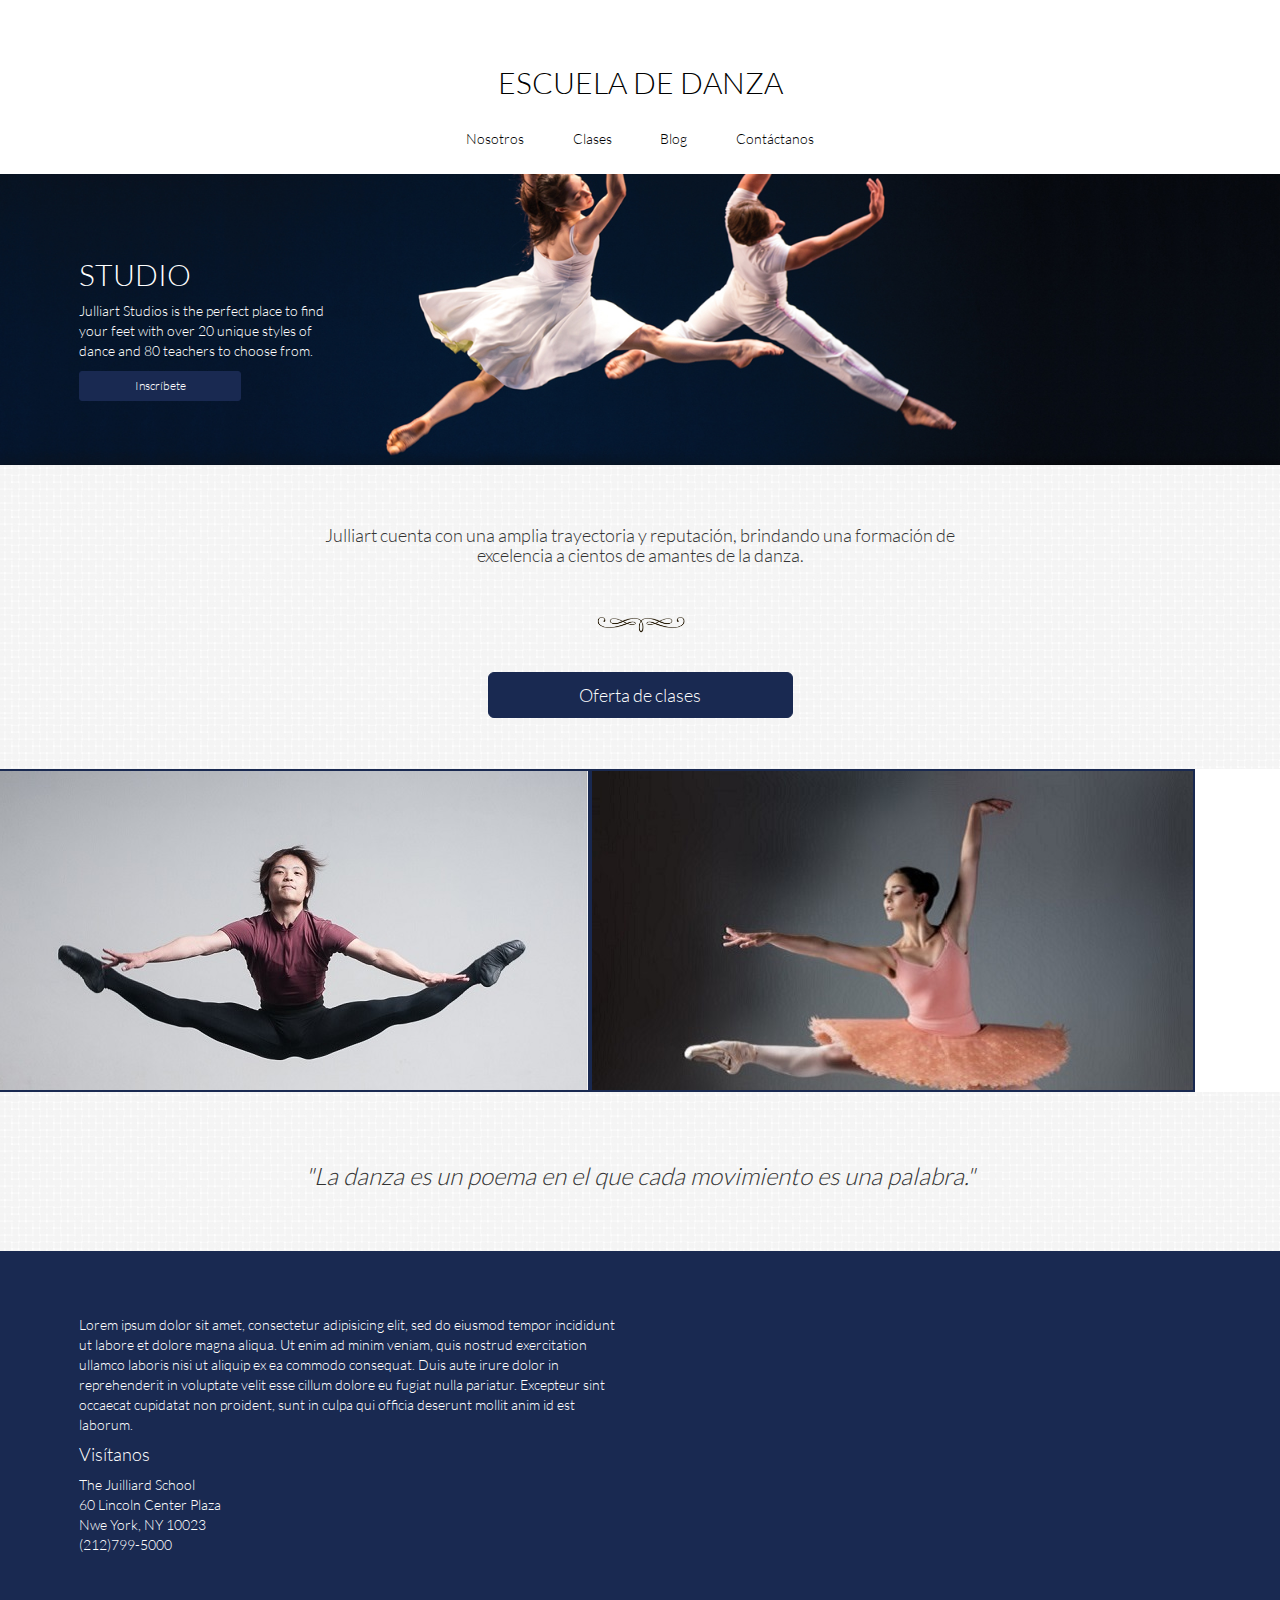
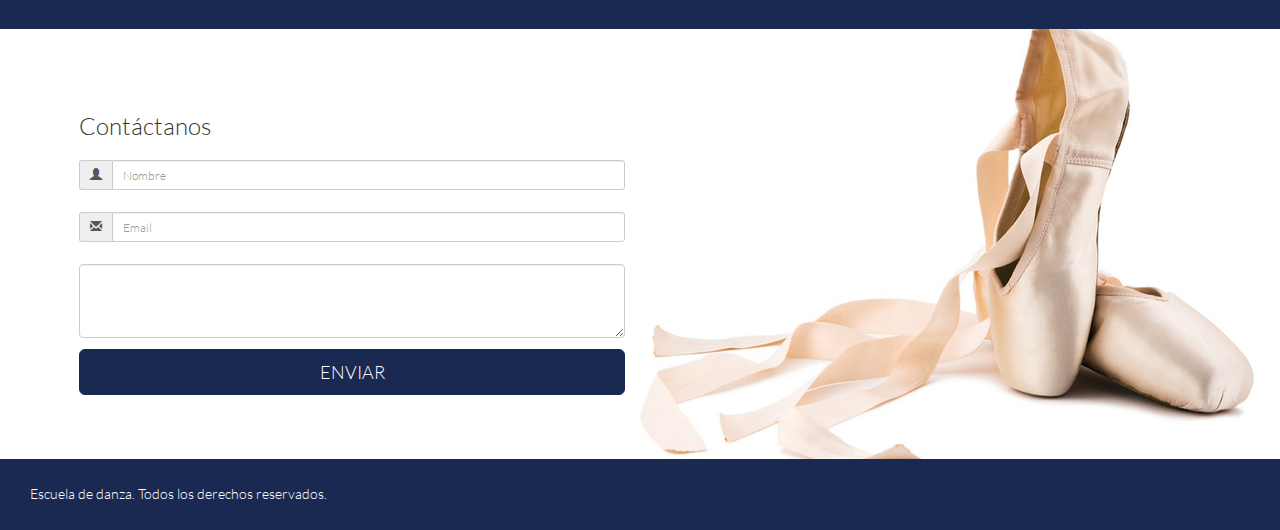
<file: index.html>
<!DOCTYPE html>
<html>
<head>
	<meta charset="UTF-8">
	<title>Escuela de Danza</title>
	<meta http-equiv="X-UA-Compatible" content="IE=edge">
	<meta name="viewport" content="width=device-width, initial-scale=1">
	<link rel='stylesheet' type='text/css' href='http://fonts.googleapis.com/css?family=Montserrat:400,700'>	
	<link rel="stylesheet" type="text/css" href="css/utilities.css">
	<link rel="stylesheet" type="text/css" href="css/common.css">
	<link rel="stylesheet" type="text/css" href="css/main.css">
	<link href="css/bootstrap.css" rel="stylesheet">
</head>
<body>	
	<section class="menu">
		<div class="container">
			<div class="row">
				<a class="titulo" href="index.html"><h2>ESCUELA DE DANZA</h2></a>
			</div>
			<nav>
				<a href="nosotros.html">Nosotros</a>
				<a href="clases.html">Clases</a>
				<a href="blog.html">Blog</a>
				<a href="#contactanos">Contáctanos</a>
			</nav>
		</div>
	</section>
	<section class="heroImg">
		<div class="container-fluid ">
			<div class="row">
				<div class="col-sm-3">
					<h2>STUDIO</h2>
					<p>Julliart Studios is the perfect place to find your feet with over 20 unique styles of dance and 80 teachers to choose from. </p>
				</div>
			</div>
			<div class="row">
				<div class="col-sm-2 col-xs-6">
					<a href="#contactanos" type="button" class="btn btn-default btn-sm btn-block">Inscríbete</a>
				</div>
			</div>			
		</div>
	</section>
	<section class="frase">
		<div class="row">
			<div class="col-sm-12">
				<h4>Julliart cuenta con una amplia trayectoria y reputación, brindando una formación de excelencia a cientos de amantes de la danza.</h4>	
			</div>
		</div>
		<div class="row">
			<div class="col-sm-12">
				<img src="img/decoration_1.png" alt="">
			</div>			
		</div>
		<div class="row">
			<div class="col-md-6 col-md-offset-3">
				<a href="clases.html" type="button" class="btn btn-default btn-lg btn-block">Oferta de clases</a>
			</div>
		</div>
	</section>	
	<section class="instructores sinpadding">
		<div class="row rowTable">
			<div class="col-sm-6">
				<img class="instructor1 borde" src="img/instructor_4.jpg">
			</div>
			<div class="col-sm-6 hidden-xs">
				<img class="instructor2 borde" src="img/profesor_9.jpg">
			</div>
		</div>
		<div class="frase">
			<div class="row">
				<div class="col-sm-12">
					<h3><em>"La danza es un poema en el que cada movimiento es una palabra."</em></h3>
				</div>
			</div>
		</div>
	</section>
	<section class="visitanos">
		<div class="container-fluid">
			<div class="row">
				<div class="col-sm-6">
					<p>Lorem ipsum dolor sit amet, consectetur adipisicing elit, sed do eiusmod
					tempor incididunt ut labore et dolore magna aliqua. Ut enim ad minim veniam,
					quis nostrud exercitation ullamco laboris nisi ut aliquip ex ea commodo
					consequat. Duis aute irure dolor in reprehenderit in voluptate velit esse
					cillum dolore eu fugiat nulla pariatur. Excepteur sint occaecat cupidatat non
					proident, sunt in culpa qui officia deserunt mollit anim id est laborum.</p>
					<h4>Visítanos</h4>
					<p>The Juilliard School <br> 60 Lincoln Center Plaza <br> Nwe York, NY 10023 <br> (212)799-5000</p>
				</div>
				<div class="col-sm-6">
					<div id="map" style="width:100%;height:250px;"></div> 
				</div>
			</div>
		</div>
	</section>
	<section class="contactanos" id="contactanos">
		<div class="container-fluid">
			<div class="row">
				<div class="col-sm-12">
					<h3>Contáctanos</h3>
				</div>
			</div>
			<div class="row">
				<div class="col-sm-6">
					<div class="input-group input-group-sm p2">
						<span class="input-group-addon" id="sizing-addon1">
							<span class="glyphicon glyphicon-user" aria-hidden="true"></span>
						</span>
						<input type="text" class="form-control" placeholder="Nombre" aria-describedby="sizing-addon1">
					</div>
					<div class="input-group input-group-sm p2">
						<span class="input-group-addon" id="sizing-addon1">
							<span class="glyphicon glyphicon-envelope" aria-hidden="true"></span>
						</span>
						<input type="text" class="form-control" placeholder="Email" aria-describedby="sizing-addon1">
					</div>
					<div class="p2">
						<textarea class="form-control" rows="3"></textarea>
					</div>	
					<!--<input class="input1" type="text" placeholder="Prueba">-->
					<button type="button" class="btn btn-default btn-lg btn-block p2">ENVIAR</button>	
				</div>
			</div>
		</div>
	</section>
	<footer class="p2">
		<div class="container-fluid">
			<row class="col-sm-12">	
				<p class="sinmargin">Escuela de danza. Todos los derechos reservados.</p>
			</row>
		</div>
	</footer>

	<script src="http://maps.google.com/maps/api/js?sensor=false&callback=iniciar"></script>
	<script>
		function iniciar() {
		var mapOptions = {
			center: new google.maps.LatLng(25.80, -80.30),
			zoom: 10,
			mapTypeId: google.maps.MapTypeId.ROADMAP
		};
		var map = new google.maps.Map(document.getElementById("map"),mapOptions);
		}              
	</script>
</body>
</html>
</file>
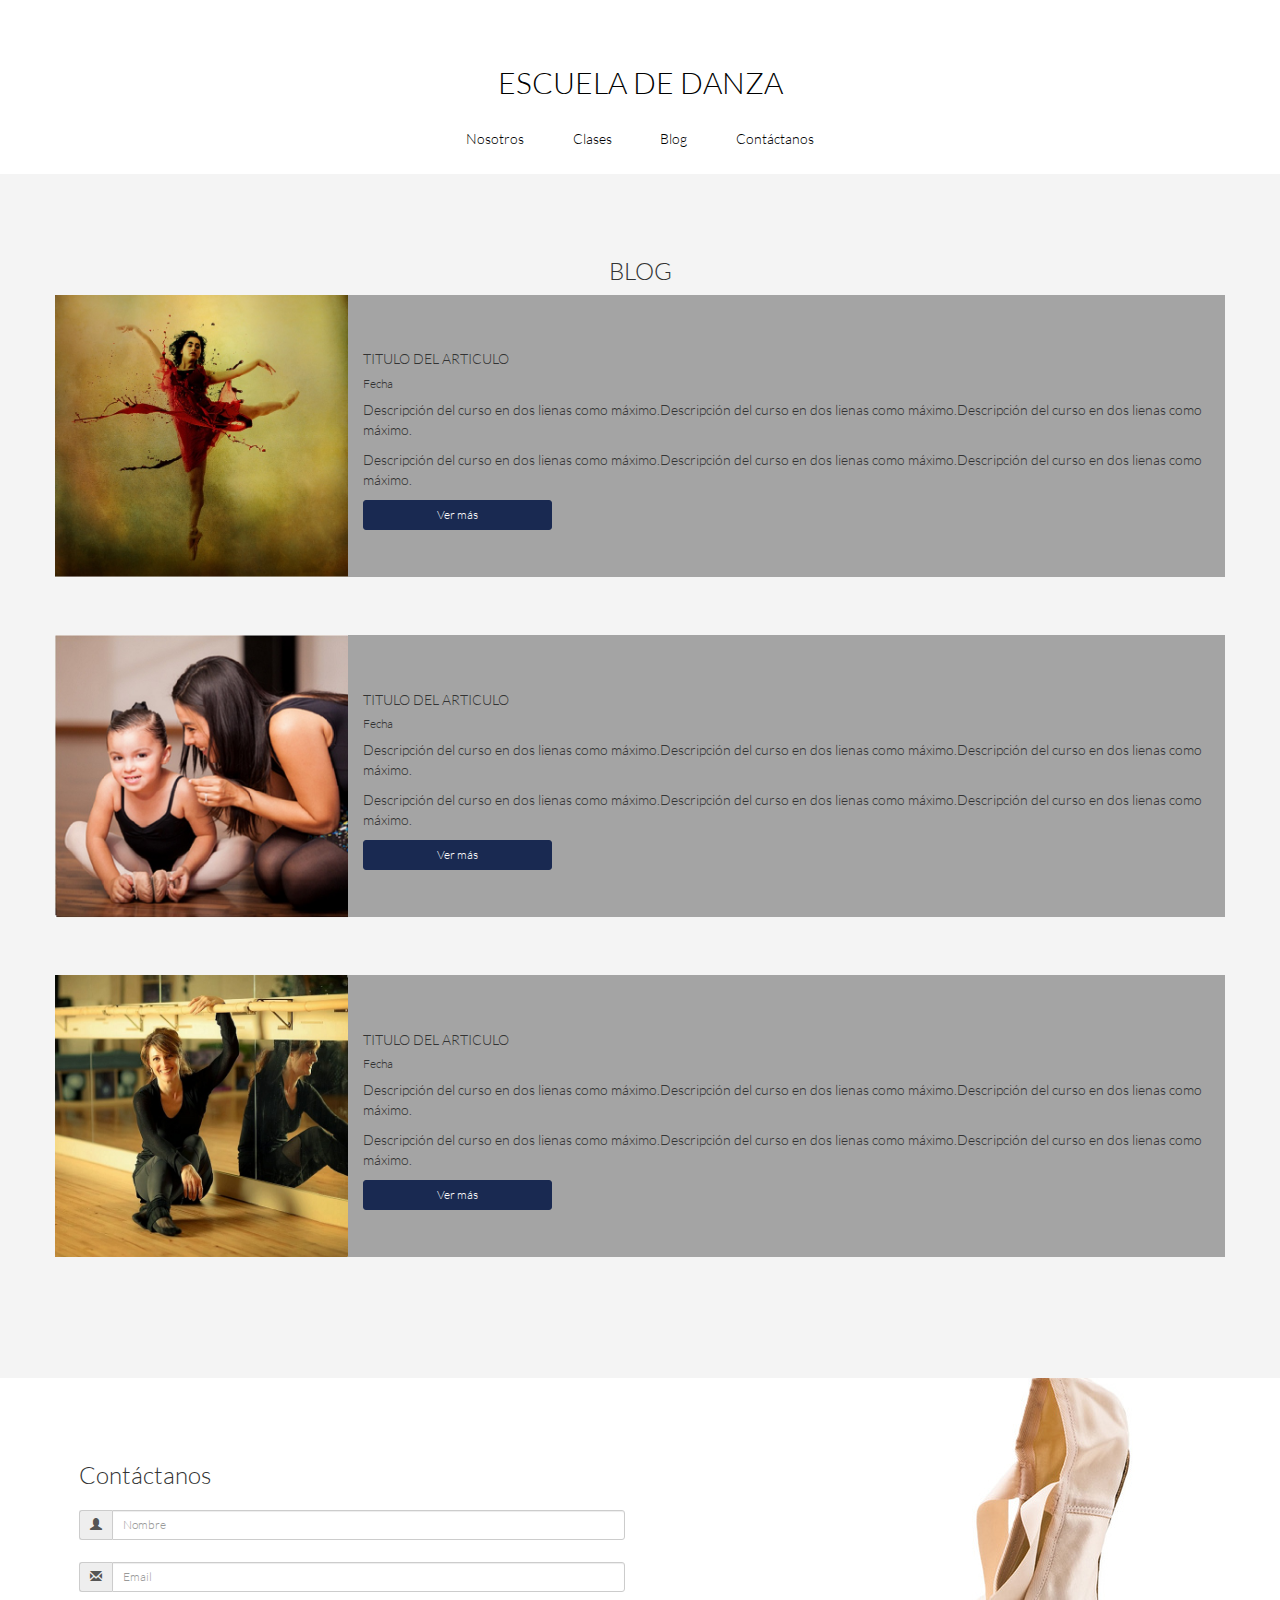
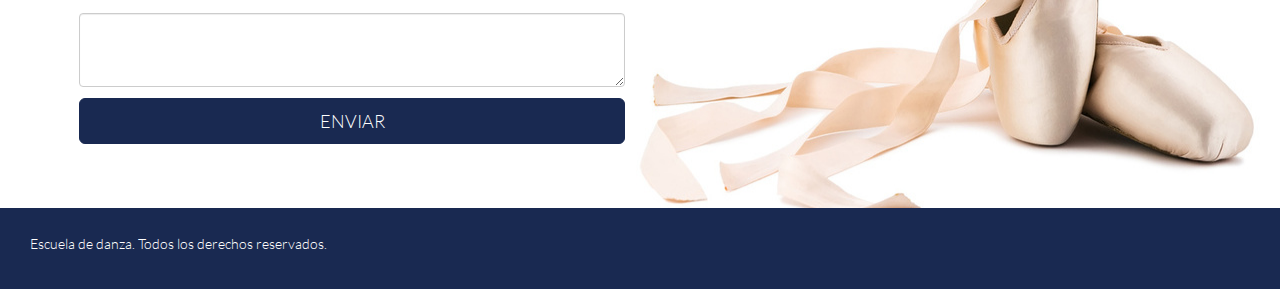
<file: blog.html>
<!DOCTYPE html>
<html>
<head>
<meta charset="UTF-8">
	<title>Escuela de Danza</title>
	<meta http-equiv="X-UA-Compatible" content="IE=edge">
	<meta name="viewport" content="width=device-width, initial-scale=1">
	<link rel='stylesheet' type='text/css' href='http://fonts.googleapis.com/css?family=Montserrat:400,700'>	
	<link rel="stylesheet" type="text/css" href="css/utilities.css">
	<link rel="stylesheet" type="text/css" href="css/common.css">
	<link rel="stylesheet" type="text/css" href="css/blog.css">
	<link href="css/bootstrap.css" rel="stylesheet">
</head>
<body>	
	<section class="menu">
		<div class="container">
			<div class="row">
				<a class="titulo" href="index.html"><h2>ESCUELA DE DANZA</h2></a>
			</div>
			<nav>
				<a href="nosotros.html">Nosotros</a>
				<a href="clases.html">Clases</a>
				<a href="blog.html">Blog</a>
				<a href="index.html#contactanos">Contáctanos</a>
			</nav>
		</div>
	</section>
	<section class="blog bg-gray text-left pb-5 pt-5">
		<div class="container">
			<div class="row">
				<div class="col-sm-12 text-center">
					<h3>BLOG</h3>
				</div>
			</div>
			<div class="row pb-5">
				<div class="col-sm-3 pd-0">
					<img src="img/blog1.jpg" alt="">
				</div>
				<div class="col-sm-9 bg-plomo-oscuro pt-4 pb-4">
					<h5>TITULO DEL ARTICULO</h5>
					<h6>Fecha</h6>
					<p>Descripción del curso en dos lienas como máximo.Descripción del curso en dos lienas como máximo.Descripción del curso en dos lienas como máximo.</p>
					<p>Descripción del curso en dos lienas como máximo.Descripción del curso en dos lienas como máximo.Descripción del curso en dos lienas como máximo.</p>
					<div class="row">
						<div class="col-sm-3">
							<button type="button" class="btn btn-default btn-sm btn-block p2">Ver más</button>
						</div>
					</div>
				</div>
			</div>
			<div class="row pb-5">
				<div class="col-sm-3 pd-0">
					<img src="img/profesor_5.jpg" alt="">
				</div>
				<div class="col-sm-9 bg-plomo-oscuro pt-4 pb-4">
					<h5>TITULO DEL ARTICULO</h5>
					<h6>Fecha</h6>
					<p>Descripción del curso en dos lienas como máximo.Descripción del curso en dos lienas como máximo.Descripción del curso en dos lienas como máximo.</p>
					<p>Descripción del curso en dos lienas como máximo.Descripción del curso en dos lienas como máximo.Descripción del curso en dos lienas como máximo.</p>
					<div class="row">
						<div class="col-sm-3">
							<button type="button" class="btn btn-default btn-sm btn-block p2">Ver más</button>
						</div>
					</div>
				</div>
			</div>
			<div class="row pb-5">
				<div class="col-sm-3 pd-0">
					<img src="img/instructor_1.jpg" alt="">
				</div>
				<div class="col-sm-9 bg-plomo-oscuro pt-4 pb-4">
					<h5>TITULO DEL ARTICULO</h5>
					<h6>Fecha</h6>
					<p>Descripción del curso en dos lienas como máximo.Descripción del curso en dos lienas como máximo.Descripción del curso en dos lienas como máximo.</p>
					<p>Descripción del curso en dos lienas como máximo.Descripción del curso en dos lienas como máximo.Descripción del curso en dos lienas como máximo.</p>
					<div class="row">
						<div class="col-sm-3">
							<button type="button" class="btn btn-default btn-sm btn-block p2">Ver más</button>
						</div>
					</div>
				</div>
			</div>
		</div>
	</section>
	<section class="contactanos">
		<div class="container-fluid">
			<div class="row">
				<div class="col-sm-12">
					<h3>Contáctanos</h3>
				</div>
			</div>
			<div class="row">
				<div class="col-sm-6">
					<div class="input-group input-group-sm p2">
						<span class="input-group-addon" id="sizing-addon1">
							<span class="glyphicon glyphicon-user" aria-hidden="true"></span>
						</span>
						<input type="text" class="form-control" placeholder="Nombre" aria-describedby="sizing-addon1">
					</div>
					<div class="input-group input-group-sm p2">
						<span class="input-group-addon" id="sizing-addon1">
							<span class="glyphicon glyphicon-envelope" aria-hidden="true"></span>
						</span>
						<input type="text" class="form-control" placeholder="Email" aria-describedby="sizing-addon1">
					</div>
					<div class="p2">
						<textarea class="form-control" rows="3"></textarea>
					</div>	
					<!--<input class="input1" type="text" placeholder="Prueba">-->
					<button type="button" class="btn btn-default btn-lg btn-block p2">ENVIAR</button>	
				</div>
			</div>
		</div>
	</section>
	<footer class="p2">
		<div class="container-fluid">
			<row class="col-sm-12">	
				<p class="sinmargin">Escuela de danza. Todos los derechos reservados.</p>
			</row>
		</div>
	</footer>

</body>
</html>
</file>
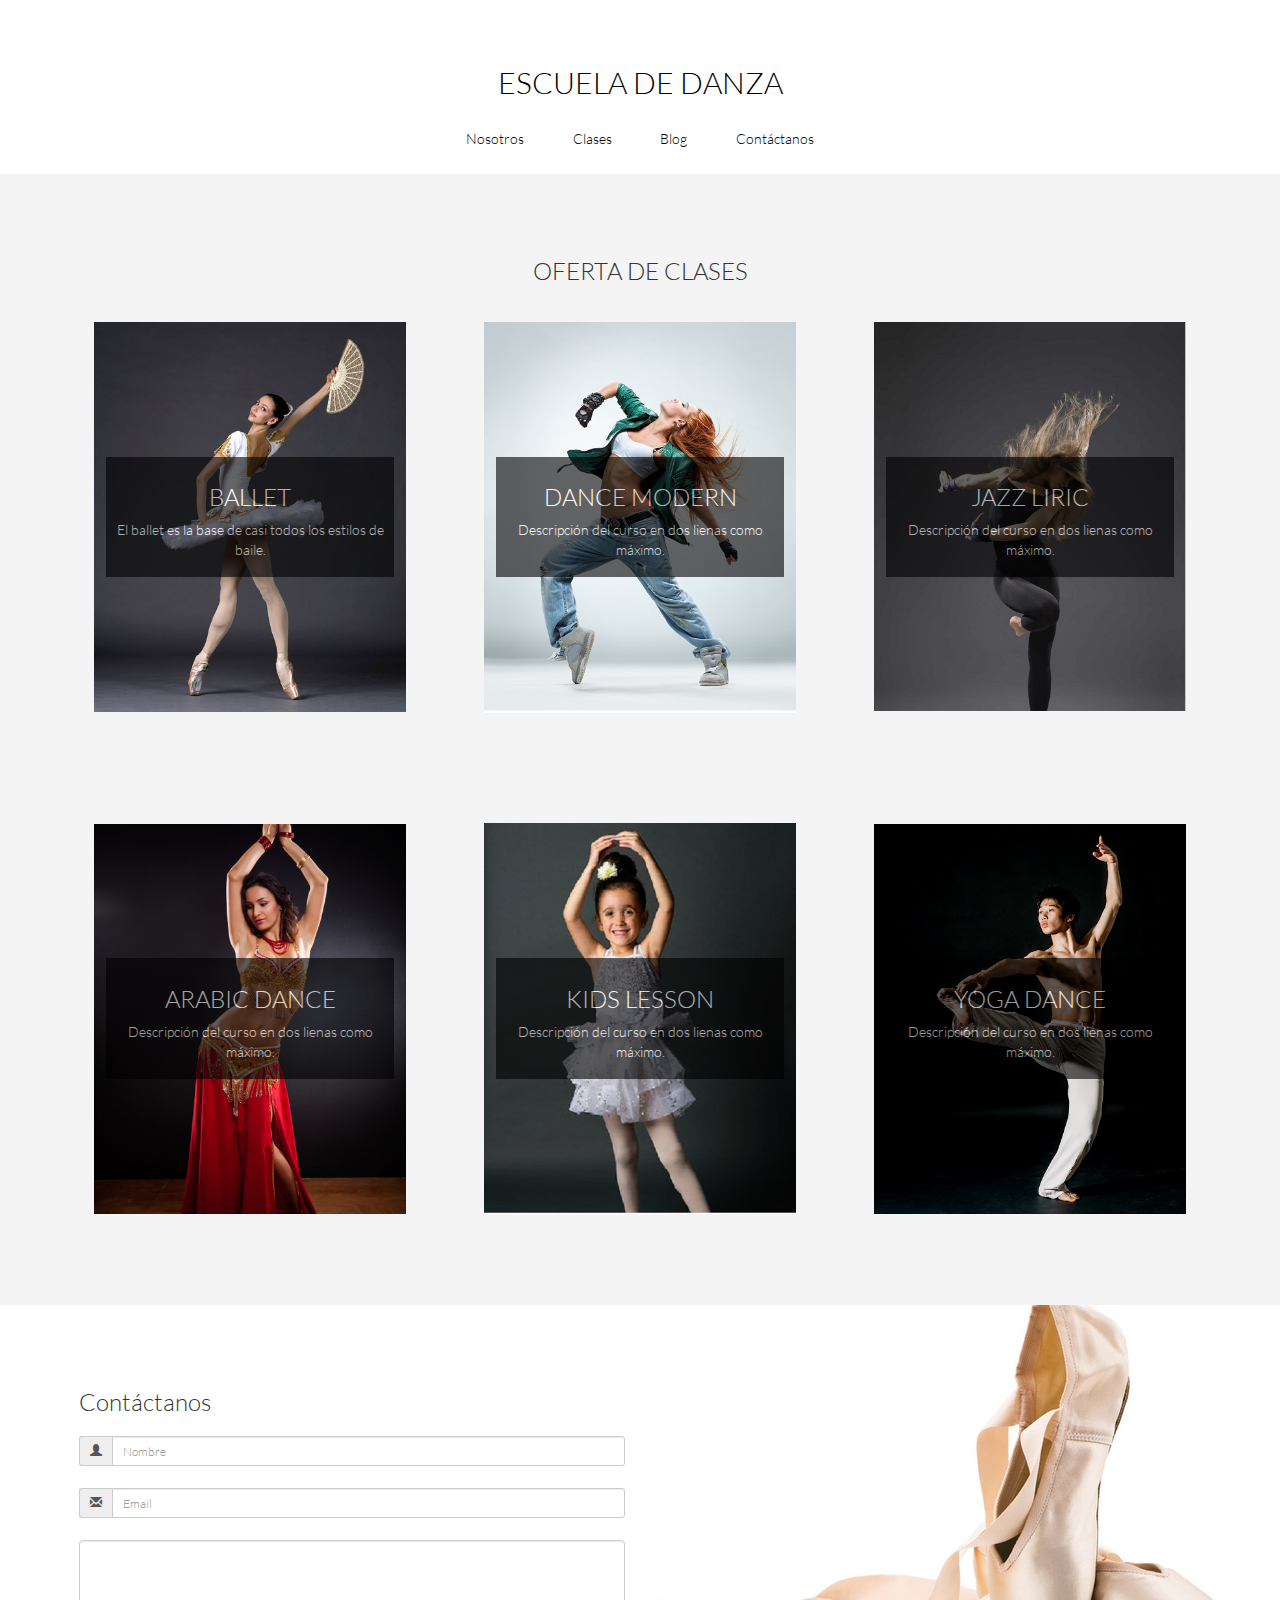
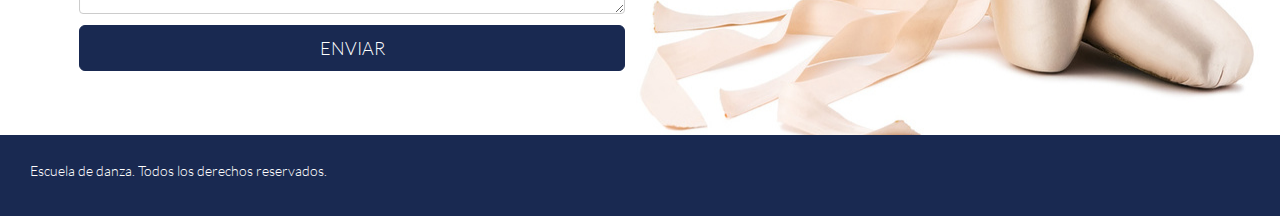
<file: clases.html>
<!DOCTYPE html>
<html>
<head>
<meta charset="UTF-8">
	<title>Escuela de Danza</title>
	<meta http-equiv="X-UA-Compatible" content="IE=edge">
	<meta name="viewport" content="width=device-width, initial-scale=1">
	<link rel='stylesheet' type='text/css' href='http://fonts.googleapis.com/css?family=Montserrat:400,700'>	
	<link rel="stylesheet" type="text/css" href="css/utilities.css">
	<link rel="stylesheet" type="text/css" href="css/common.css">
	<link rel="stylesheet" type="text/css" href="css/clases.css">
	<link href="css/bootstrap.css" rel="stylesheet">
</head>
<body>	
	<section class="menu">
		<div class="container">
			<div class="row">
				<a class="titulo" href="index.html"><h2>ESCUELA DE DANZA</h2></a>
			</div>
			<nav>
				<a href="nosotros.html">Nosotros</a>
				<a href="clases.html">Clases</a>
				<a href="blog.html">Blog</a>
				<a href="index.html#contactanos">Contáctanos</a>
			</nav>
		</div>
	</section>
	<section class="oferta-clases bg-gray text-center pb-5 pt-5">
		<div class="container">
			<div class="row">
				<div class="col-sm-12">
					<h3>OFERTA DE CLASES</h3>
				</div>
			</div>
			<div class="row text-white">
				<div class="col-sm-4 ballet bg col-xs-12">
					<div class="bg-black-op mt-45 mb-45">
						<h3>BALLET</h3>
						<p>El ballet es la base de casi todos los estilos de baile.</p>
					</div>
				</div>
				<div class="col-sm-4 breakdance bg col-xs-12">
					<div class="bg-black-op mt-45 mb-45">
						<h3>DANCE MODERN</h3>
						<p>Descripción del curso en dos lienas como máximo.</p>
					</div>
				</div>
				<div class="col-sm-4 lirical bg col-xs-12">
					<div class="bg-black-op mt-45 mb-45">
						<h3>JAZZ LIRIC</h3>
						<p>Descripción del curso en dos lienas como máximo.</p>
					</div>
				</div>
			</div>
			<div class="row pt-5 text-white">
				<div class="col-sm-4 arabe bg col-xs-12">
					<div class="bg-black-op mt-45 mb-45">
						<h3>ARABIC DANCE</h3>
						<p>Descripción del curso en dos lienas como máximo.</p>
					</div>
				</div>
				<div class="col-sm-4 little bg col-xs-12">
					<div class="bg-black-op mt-45 mb-45">
						<h3>KIDS LESSON</h3>
						<p>Descripción del curso en dos lienas como máximo.</p>
					</div>
				</div>
				<div class="col-sm-4 yoga bg col-xs-12">
					<div class="bg-black-op mt-45 mb-45">
						<h3>YOGA DANCE</h3>
						<p>Descripción del curso en dos lienas como máximo.</p>
					</div>
				</div>
			</div>
		</div>
	</section>
	<section class="contactanos">
		<div class="container-fluid">
			<div class="row">
				<div class="col-sm-12">
					<h3>Contáctanos</h3>
				</div>
			</div>
			<div class="row">
				<div class="col-sm-6">
					<div class="input-group input-group-sm p2">
						<span class="input-group-addon" id="sizing-addon1">
							<span class="glyphicon glyphicon-user" aria-hidden="true"></span>
						</span>
						<input type="text" class="form-control" placeholder="Nombre" aria-describedby="sizing-addon1">
					</div>
					<div class="input-group input-group-sm p2">
						<span class="input-group-addon" id="sizing-addon1">
							<span class="glyphicon glyphicon-envelope" aria-hidden="true"></span>
						</span>
						<input type="text" class="form-control" placeholder="Email" aria-describedby="sizing-addon1">
					</div>
					<div class="p2">
						<textarea class="form-control" rows="3"></textarea>
					</div>	
					<!--<input class="input1" type="text" placeholder="Prueba">-->
					<button type="button" class="btn btn-default btn-lg btn-block p2">ENVIAR</button>	
				</div>
			</div>
		</div>
	</section>
	<footer class="p2">
		<div class="container-fluid">
			<row class="col-sm-12">	
				<p class="sinmargin">Escuela de danza. Todos los derechos reservados.</p>
			</row>
		</div>
	</footer>
</body>
</html>
</file>
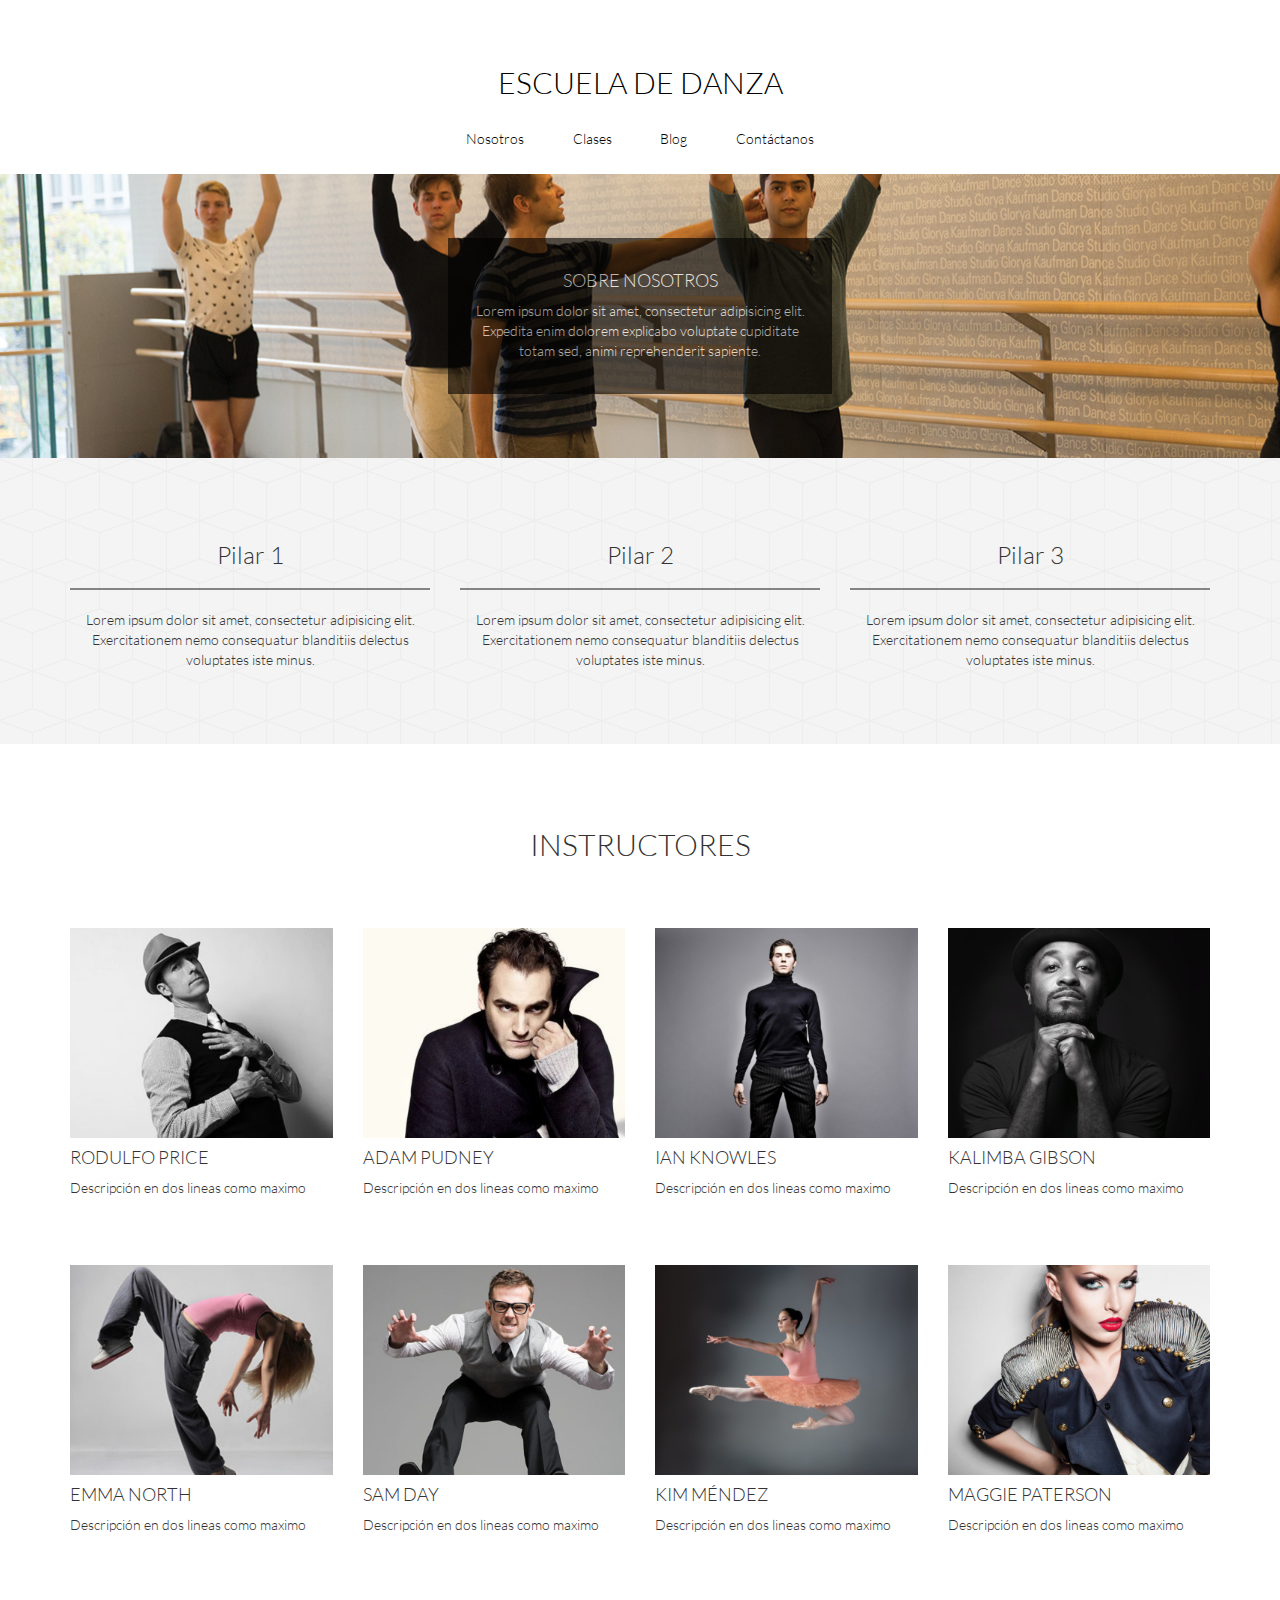
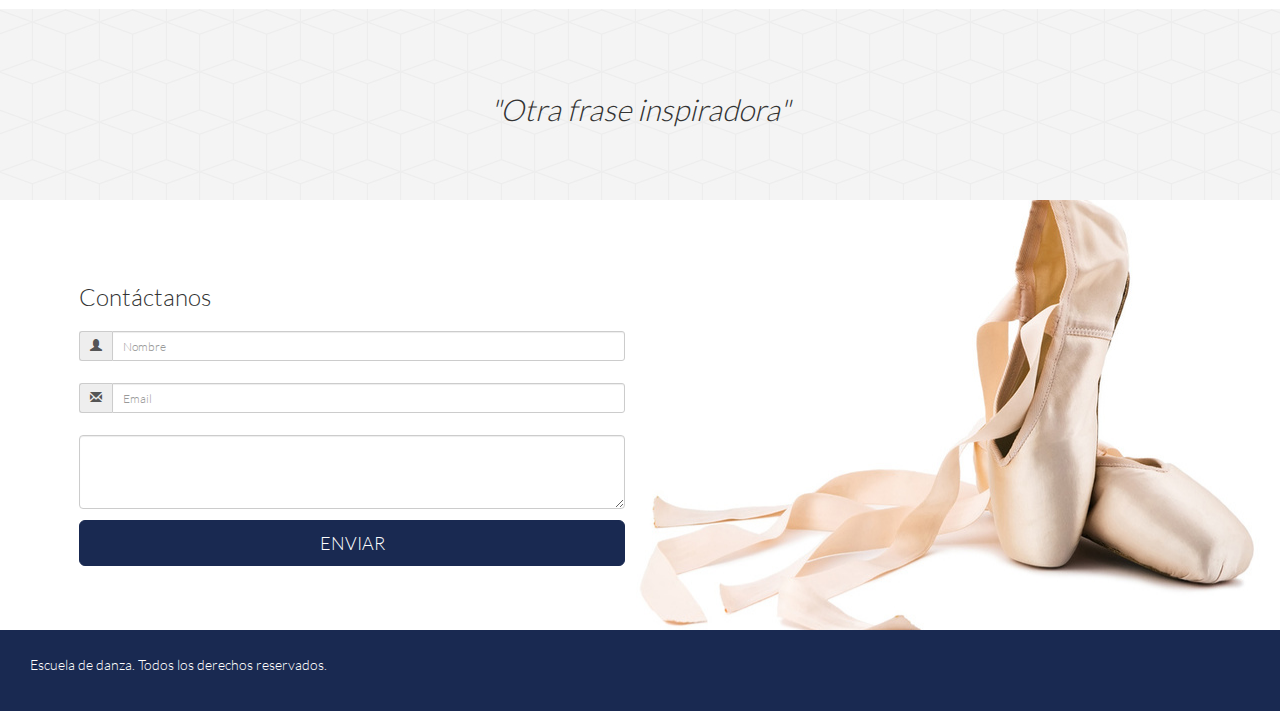
<file: nosotros.html>
<!DOCTYPE html>
<html>
<head>
	<meta charset="UTF-8">
	<title>Escuela de Danza</title>
	<meta http-equiv="X-UA-Compatible" content="IE=edge">
	<meta name="viewport" content="width=device-width, initial-scale=1">
	<link rel='stylesheet' type='text/css' href='http://fonts.googleapis.com/css?family=Montserrat:400,700'>	
	<link rel="stylesheet" type="text/css" href="css/utilities.css">
	<link rel="stylesheet" type="text/css" href="css/common.css">
	<link rel="stylesheet" type="text/css" href="css/nosotros.css">
	<link href="css/bootstrap.css" rel="stylesheet">
</head>
<body>	
	<section class="menu">
		<div class="container">
			<div class="row">
				<a class="titulo" href="index.html"><h2>ESCUELA DE DANZA</h2></a>
			</div>
			<nav>
				<a href="nosotros.html">Nosotros</a>
				<a href="clases.html">Clases</a>
				<a href="blog.html">Blog</a>
				<a href="index.html#contactanos">Contáctanos</a>
			</nav>
		</div>
	</section>
	<section class="heroImg">
		<div class="container-fluid">
			<div class="row ">
				<div class="col-sm-4 col-sm-offset-4 text-center bg-black-op">
					<h4>SOBRE NOSOTROS</h4>
					<p>Lorem ipsum dolor sit amet, consectetur adipisicing elit. Expedita enim dolorem explicabo voluptate cupiditate totam sed, animi reprehenderit sapiente.</p>					
				</div>
			</div>
		</div>
	</section>
	<section class="fondo-cubos text-center">
		<div class="container">
			<div class="row">
				<div class="col-sm-4 pd-xs">
					<h3>Pilar 1</h3>
					<hr>
					<p>Lorem ipsum dolor sit amet, consectetur adipisicing elit. Exercitationem nemo consequatur blanditiis delectus voluptates iste minus.</p>
				</div>
				<div class="col-sm-4 pd-xs">
					<h3>Pilar 2</h3>
					<hr>
					<p>Lorem ipsum dolor sit amet, consectetur adipisicing elit. Exercitationem nemo consequatur blanditiis delectus voluptates iste minus.</p>
				</div>
				<div class="col-sm-4 pd-xs">
					<h3>Pilar 3</h3>
					<hr>
					<p>Lorem ipsum dolor sit amet, consectetur adipisicing elit. Exercitationem nemo consequatur blanditiis delectus voluptates iste minus.</p>
				</div>
			</div>
		</div>
	</section>	
	<section class="instructores pt-5 pb-5">
		<div class="container">
			<div class="row">
				<div class="col-sm-12 text-center">
					<h2 class="pb-5">INSTRUCTORES</h2>
				</div>
			</div>
			<div class="row text-left pb-5">
				<div class="col-sm-3 col-xs-6">
					<img src="img/profesor_4.jpg" alt="">
					<h4>RODULFO PRICE</h4>
					<p>Descripción en dos lineas como maximo</p>
				</div>
				<div class="col-sm-3 col-xs-6">
					<img src="img/profesor_14.jpg" alt="">
					<h4>ADAM PUDNEY</h4>
					<p>Descripción en dos lineas como maximo</p>
				</div>
				<div class="col-sm-3 col-xs-6">
					<img src="img/profesor_1.jpg" alt="">
					<h4>IAN KNOWLES</h4>
					<p>Descripción en dos lineas como maximo</p>
				</div>
				<div class="col-sm-3 col-xs-6">
					<img src="img/profesor_10.jpg" alt="">
					<h4>KALIMBA GIBSON</h4>
					<p>Descripción en dos lineas como maximo</p>
				</div>
			</div>
			<div class="row text-left">
				<div class="col-sm-3 col-xs-6">
					<img src="img/profesor_11.jpg" alt="">
					<h4>EMMA NORTH</h4>
					<p>Descripción en dos lineas como maximo</p>
				</div>
				<div class="col-sm-3 col-xs-6">
					<img src="img/profesor_12.jpg" alt="">
					<h4>SAM DAY</h4>
					<p>Descripción en dos lineas como maximo</p>
				</div>
				<div class="col-sm-3 col-xs-6">
					<img src="img/profesor_9_o.jpg" alt="">
					<h4>KIM MÉNDEZ</h4>
					<p>Descripción en dos lineas como maximo</p>
				</div>
				<div class="col-sm-3 col-xs-6">
					<img src="img/profesor_15.jpg" alt="">
					<h4>MAGGIE PATERSON</h4>
					<p>Descripción en dos lineas como maximo</p>
				</div>
			</div>
		</div>
	</section>
	<section class="fondo-cubos text-center">
		<div class="container">
			<div class="row">
				<div class="col-sm-12">
					<h2><em>"Otra frase inspiradora"</em></h2>
				</div>
			</div>
		</div>
	</section>
	<section class="contactanos">
		<div class="container-fluid">
			<div class="row">
				<div class="col-sm-12">
					<h3>Contáctanos</h3>
				</div>
			</div>
			<div class="row">
				<div class="col-sm-6">
					<div class="input-group input-group-sm p2">
						<span class="input-group-addon" id="sizing-addon1">
							<span class="glyphicon glyphicon-user" aria-hidden="true"></span>
						</span>
						<input type="text" class="form-control" placeholder="Nombre" aria-describedby="sizing-addon1">
					</div>
					<div class="input-group input-group-sm p2">
						<span class="input-group-addon" id="sizing-addon1">
							<span class="glyphicon glyphicon-envelope" aria-hidden="true"></span>
						</span>
						<input type="text" class="form-control" placeholder="Email" aria-describedby="sizing-addon1">
					</div>
					<div class="p2">
						<textarea class="form-control" rows="3"></textarea>
					</div>	
					<!--<input class="input1" type="text" placeholder="Prueba">-->
					<button type="button" class="btn btn-default btn-lg btn-block p2">ENVIAR</button>	
				</div>
			</div>
		</div>
	</section>
	<footer class="p2">
		<div class="container-fluid">
			<row class="col-sm-12">	
				<p class="sinmargin">Escuela de danza. Todos los derechos reservados.</p>
			</row>
		</div>
	</footer>
	
</body>
</html>
</file>
<file: css/utilities.css>
/*Global*/
*{
	font-family: "Latolight";
}

@font-face{
	font-family: LatoHeavy;
	src: url(../fonts/LatoHeavy.ttf);
}
@font-face{
	font-family:Latolight ;
	src: url(../fonts/Latolight.ttf);
}
@font-face{
	font-family: DolceVita;
	src: url(../fonts/DolceVita.ttf);
}
@font-face{
	font-family: Neoteric-Bold;
	src: url(../fonts/Neoteric-Bold.ttf);
}

/* Shortcuts */

.pd-0{
	padding: 0 !important;
}
.pt-1{
	padding-top: 1%;
}
.pb-1{
	padding-bottom: 1%;
}
.pd-1{
	padding: 1%;
}
.pt-2{
	padding-top: 2%;
}
.pb-2{
	padding-bottom: 2%;
}
.pd-2{
	padding: 2%;
}
.pt-3{
	padding-top: 3%;
}
.pb-3{
	padding-bottom: 3%;
}

.pd-3{
	padding: 3%;
}
.pt-4{
	padding-top: 4%;
}
.pb-4{
	padding-bottom: 4%;
}

.pd-4{
	padding: 4%;
}
.pt-5{
	padding-top: 5%;
}
.pb-5{
	padding-bottom: 5%;
}

.pd-5{
	padding: 5%;
}

.mt-45{
	margin-top: 45%;
}
.mb-45{
	margin-bottom: 45%;
}

.mg-0{
	margin: 0;
}
.w-100{
	width: 100%;
}
.lh{
	line-height: 1.5;
}
.text-center{
	text-align: center;
}
.text-left{
	text-align: left;
}
.text-white{
	color: white;
}
.text-gray{
	color: rgb(83, 88, 95);
}
.text-blue{
 color: #192951;
}
.a-none-decoration{
	text-decoration: none;
}
.bg-gray{
	background-color: rgb(244, 244, 244);
}
.bg-img-block{
	background-size: cover;
	background-repeat: no-repeat;
	background-position: center;
}
</file>
<file: css/common.css>
html, body{
	height: 100%;
}

body{
	margin: 0px;
	padding: 0px;
}

.menu{
	background-color: white;
	padding: 2%;
	text-align: center;	
}

.menu a{
	text-decoration: none;
	padding: 2%;
	color: black;
}

.titulo:hover{
	text-decoration: none;
	color:#192951;
}

nav a:hover{
	text-decoration: none;
	color: white;
	background-color: #192951;
	opacity: 0.5;
}

.contactanos{
	padding: 5%;
	background: url("../img/shoes_1.jpg") no-repeat;
	background-position: right;
}

.p2{
	padding: 2% 0%;
}

footer{
	background-color: #192951;
	color: white;
}

.input1{
    background: url("../img/user.png") no-repeat scroll 0 0 transparent;
    border: 1px solid #BFBFBF;
    color: #BFBFBF;
    padding: 20px 25px 5px 50px;
    width: 230px;
}

.bg-black-op{
	background: black no-repeat;
	margin-left: 10%;
	width: 80%;
	opacity: 0.6;
	padding: 2%;
}

.vertical-centered-text {
  -ms-display: flex;
  display: flex;
  /* alineacion vertical */
  align-items: center;
  /* alineacion horizontal */
  justify-content: center; }
</file>
<file: css/main.css>
.heroImg{
	background: url("../img/dance_1.jpg") center;
	background-size: cover;
	color: white;
	padding: 5%;
}

.frase{
	background: url("../img/textura_2.jpg");
	padding: 4% 10%;
	text-align: center;
}

.frase img{
	width: 15%;
}

.btnOferta{
	background-color: #192951;
}

.borde{
	border: 2px solid #192951;
}

.instructor1{
	width: 100%;	
}

.img-contenedor:hover img {
-webkit-transform:scale(1.5);
-moz-transform:scale(1.5);
-ms-transform:scale(1.5);
-o-transform:scale(1.5);
transform:scale(1.5);
}
/*Reducir tamaño*/
.img-contenedor:hover img {
-webkit-transform:scale(0.25);
-moz-transform:scale(0.25);
-ms-transform:scale(0.25);
-o-transform:scale(0.25);
transform:scale(0.25);
}

.instructor2{
	width: 100%;
	/*background: url("../img/profesor_9.jpg");
	height: 60%;*/
}

.imagenes-instructores{
	position: relative;
}

.nuestros-instructores{
	position: absolute;
	bottom: 0%;
	padding: 4%;
	background-color: #192951;
	z-index: 100;
}

.rowTable {
  display: table;
  margin-right: 0px !important;
}

.rowTable .col-sm-6 {
  display: table-cell;
  float: none;
  vertical-align: top;
  margin: 0px;
}

.sinpadding [class*="col-"] {
    padding: 0;
}

.sinmargin{
    margin: 0;
}

.visitanos{
	background-color: #192951;
	padding: 5%;
	color: white;
}



@media screen and (min-width: 768px)  {
	.frase{
	padding: 4% 25%;
	}
}
</file>
<file: css/blog.css>
.blog img{
	width: 100%;
}

.bg-plomo-oscuro{
	background-color: #A4A4A4;	
}
</file>
<file: css/clases.css>
.oferta-clases img{
	width: 100%;
}

.ballet{
	background: url("../img/dance_12.jpg");	
}

.breakdance{
	background: url("../img/breakdance.jpg");
}

.lirical{
	background: url("../img/lirical-jazz.jpg");
}

.arabe{
	background: url("../img/arabe.jpg");
}

.little{
	background: url("../img/little.jpg");
}

.yoga{
	background: url("../img/yoga.jpg");
}
.bg{
	background-position: center;
	background-repeat: no-repeat;
	background-size: 80%;
}
</file>
<file: css/nosotros.css>
.heroImg{
	background: url("../img/dance_7.jpg");
	background-size: center;
	background-attachment: fixed;
	color: white;
	padding: 5%;
}

.frase{
	background: url("../img/textura_2.jpg");
	padding: 4% 25%;
	text-align: center;
}

.frase img{
	width: 15%;
}

.fondo-cubos{
	background: url("../img/cubes.png");
	padding: 5% 0%;
}

hr { 
    border-width: 2px !important;
    border-color: #848484 !important;
}

.instructores img{
	width: 100%;
	height: 15%;
}

@media screen and (max-width: 767px)  {
	.fondo-cubos{
		padding-left: 20%;
		padding-right: 20%;
	}

}
</file>
